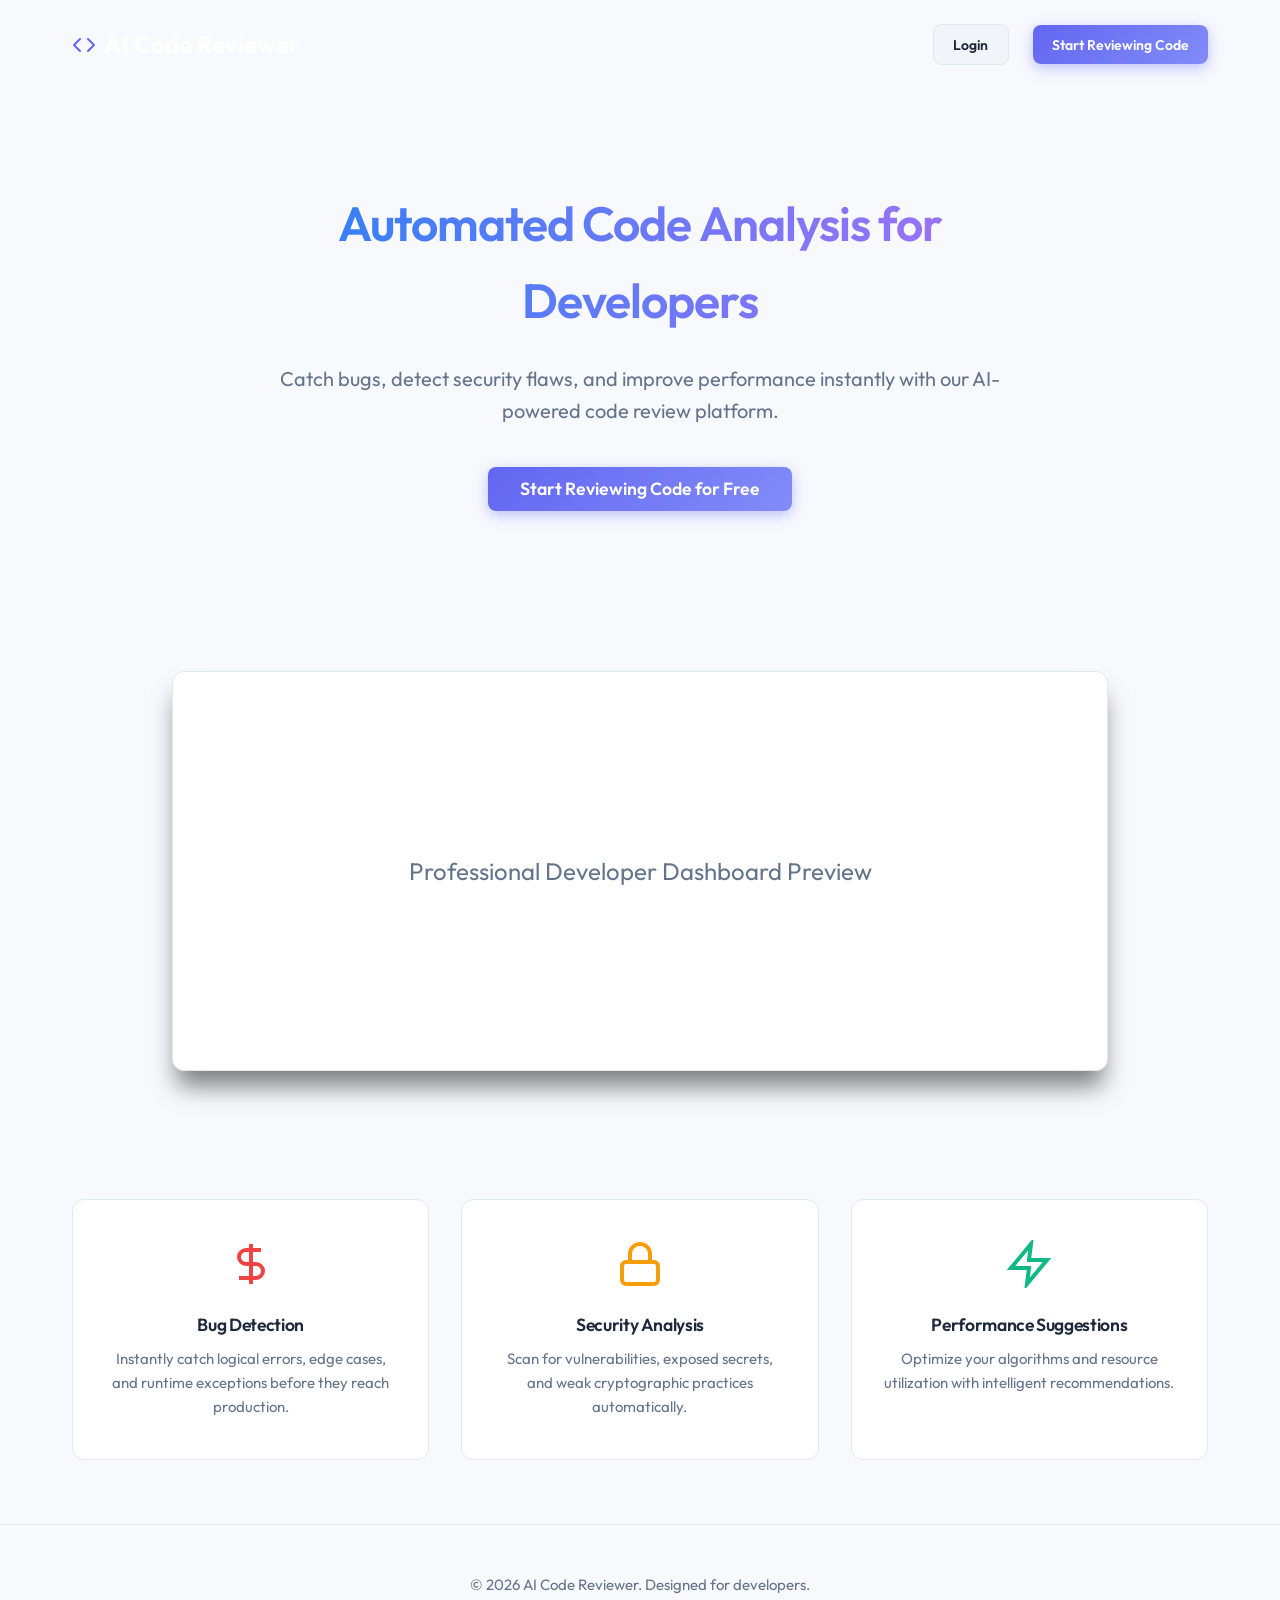
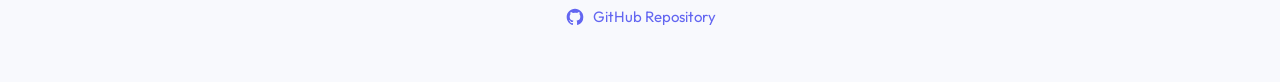
<file: index.html>
<!DOCTYPE html>
<html lang="en">
<head>
    <meta charset="UTF-8">
    <meta name="viewport" content="width=device-width, initial-scale=1.0">
    <title>AI Code Reviewer - Automated Code Analysis</title>
    <link rel="stylesheet" href="styles/main.css">
    <style>
        .hero {
            text-align: center;
            padding: 6rem 2rem;
            max-width: 800px;
            margin: 0 auto;
        }
        .hero h1 {
            font-size: 3rem;
            margin-bottom: 1.5rem;
            background: linear-gradient(to right, #2f81f7, #a371f7);
            -webkit-background-clip: text;
            -webkit-text-fill-color: transparent;
        }
        .hero p {
            font-size: 1.25rem;
            color: var(--text-secondary);
            margin-bottom: 2.5rem;
        }
        .features {
            display: grid;
            grid-template-columns: repeat(auto-fit, minmax(280px, 1fr));
            gap: 2rem;
            padding: 4rem 2rem;
            max-width: 1200px;
            margin: 0 auto;
        }
        .feature-card {
            background-color: var(--bg-secondary);
            border: 1px solid var(--border-color);
            padding: 2.5rem 2rem;
            border-radius: var(--border-radius);
            text-align: center;
            transition: transform var(--transition-speed);
        }
        .feature-card:hover {
            transform: translateY(-5px);
            border-color: var(--accent-color);
        }
        .feature-card h3 {
            margin-top: 1rem;
            margin-bottom: 0.5rem;
            color: var(--text-primary);
        }
        .feature-card p {
            color: var(--text-secondary);
        }
        .preview-section {
            padding: 4rem 2rem;
            max-width: 1000px;
            margin: 0 auto;
        }
        .preview-image {
            width: 100%;
            height: 400px;
            background-color: var(--bg-secondary);
            border: 1px solid var(--border-color);
            border-radius: 12px;
            box-shadow: 0 20px 25px -5px rgba(0, 0, 0, 0.5);
            display: flex;
            align-items: center;
            justify-content: center;
            font-size: 1.5rem;
            color: var(--text-secondary);
        }
        .navbar {
            display: flex;
            justify-content: space-between;
            align-items: center;
            padding: 1.5rem 2rem;
            max-width: 1200px;
            margin: 0 auto;
            width: 100%;
        }
        .logo {
            font-size: 1.5rem;
            font-weight: bold;
            color: #ffffff;
            display: flex;
            align-items: center;
            gap: 0.5rem;
        }
        .nav-links {
            display: flex;
            gap: 1.5rem;
            align-items: center;
        }
        .footer {
            text-align: center;
            padding: 3rem 2rem;
            border-top: 1px solid var(--border-color);
            margin-top: auto;
            color: var(--text-secondary);
        }
    </style>
</head>
<body>
    <header class="navbar">
        <div class="logo">
            <svg width="24" height="24" viewBox="0 0 24 24" fill="none" stroke="var(--accent-color)" stroke-width="2" stroke-linecap="round" stroke-linejoin="round">
                <polyline points="16 18 22 12 16 6"></polyline>
                <polyline points="8 6 2 12 8 18"></polyline>
            </svg>
            AI Code Reviewer
        </div>
        <div class="nav-links">
            <a href="login.html" class="btn btn-secondary">Login</a>
            <a href="register.html" class="btn btn-primary">Start Reviewing Code</a>
        </div>
    </header>

    <main>
        <section class="hero">
            <h1>Automated Code Analysis for Developers</h1>
            <p>Catch bugs, detect security flaws, and improve performance instantly with our AI-powered code review platform.</p>
            <a href="register.html" class="btn btn-primary" style="font-size: 1.1rem; padding: 0.75rem 2rem;">Start Reviewing Code for Free</a>
        </section>

        <section class="preview-section">
            <div class="preview-image">
                Professional Developer Dashboard Preview
            </div>
        </section>

        <section class="features">
            <div class="feature-card">
                <svg width="48" height="48" viewBox="0 0 24 24" fill="none" stroke="var(--danger-color)" stroke-width="2">
                    <path d="M12 2v20"></path><path d="M17 5H9.5a3.5 3.5 0 0 0 0 7h5a3.5 3.5 0 0 1 0 7H6"></path>
                </svg>
                <h3>Bug Detection</h3>
                <p>Instantly catch logical errors, edge cases, and runtime exceptions before they reach production.</p>
            </div>
            <div class="feature-card">
                <svg width="48" height="48" viewBox="0 0 24 24" fill="none" stroke="var(--warning-color)" stroke-width="2">
                    <rect x="3" y="11" width="18" height="11" rx="2" ry="2"></rect><path d="M7 11V7a5 5 0 0 1 10 0v4"></path>
                </svg>
                <h3>Security Analysis</h3>
                <p>Scan for vulnerabilities, exposed secrets, and weak cryptographic practices automatically.</p>
            </div>
            <div class="feature-card">
                <svg width="48" height="48" viewBox="0 0 24 24" fill="none" stroke="var(--success-color)" stroke-width="2">
                    <path d="M13 2L3 14h9l-1 8 10-12h-9l1-8z"></path>
                </svg>
                <h3>Performance Suggestions</h3>
                <p>Optimize your algorithms and resource utilization with intelligent recommendations.</p>
            </div>
        </section>
    </main>

    <footer class="footer">
        <p>&copy; 2026 AI Code Reviewer. Designed for developers.</p>
        <a href="https://github.com" target="_blank" class="mt-2" style="display:inline-flex; align-items:center; gap:0.5rem; justify-content:center;">
            <svg width="20" height="20" viewBox="0 0 24 24" fill="currentColor">
                <path d="M12 2C6.477 2 2 6.484 2 12.017c0 4.425 2.865 8.18 6.839 9.504.5.092.682-.217.682-.483 0-.237-.008-.868-.013-1.703-2.782.605-3.369-1.343-3.369-1.343-.454-1.158-1.11-1.466-1.11-1.466-.908-.62.069-.608.069-.608 1.003.07 1.531 1.032 1.531 1.032.892 1.53 2.341 1.088 2.91.832.092-.647.35-1.088.636-1.338-2.22-.253-4.555-1.113-4.555-4.951 0-1.093.39-1.988 1.029-2.688-.103-.253-.446-1.272.098-2.65 0 0 .84-.27 2.75 1.026A9.564 9.564 0 0112 6.844c.85.004 1.705.115 2.504.337 1.909-1.296 2.747-1.027 2.747-1.027.546 1.379.202 2.398.1 2.651.64.7 1.028 1.595 1.028 2.688 0 3.848-2.339 4.695-4.566 4.943.359.309.678.92.678 1.855 0 1.338-.012 2.419-.012 2.747 0 .268.18.58.688.482A10.019 10.019 0 0022 12.017C22 6.484 17.522 2 12 2z"></path>
            </svg>
            GitHub Repository
        </a>
    </footer>

    <script src="js/app.js"></script>
</body>
</html>
</file>
<file: styles/main.css>
/* Premium Custom UI - White, Lavender, Blue, Green Palette */
@import url('https://fonts.googleapis.com/css2?family=Outfit:wght@300;400;500;600;700&display=swap');

:root {
    /* Color Palette */
    --bg-primary: #f8f9fd; /* Off-white with a hint of blue */
    --bg-secondary: #ffffff; /* Pure white for cards */
    --border-color: #e2e8f0;
    
    /* Typography */
    --text-primary: #1e293b; /* Slate dark blue */
    --text-secondary: #64748b; /* Slate medium */
    
    /* Accents - Lavender & Blue */
    --accent-color: #6366f1; /* Indigo */
    --accent-hover: #4f46e5;
    --lavender-light: #e0e7ff;
    --lavender: #818cf8;
    --blue-primary: #3b82f6;
    --blue-light: #dbeafe;
    
    /* Accents - Green */
    --success-color: #10b981; /* Emerald green */
    --success-light: #d1fae5;
    
    /* Accents - Red/Yellow for alerts */
    --danger-color: #ef4444; 
    --warning-color: #f59e0b;
    
    /* UI Elements */
    --btn-bg: #f1f5f9;
    --btn-hover: #e2e8f0;
    --border-radius: 12px;
    --transition-speed: 0.3s;
    --font-family: 'Outfit', -apple-system, BlinkMacSystemFont, "Segoe UI", Roboto, sans-serif;
    
    /* Shadows */
    --shadow-sm: 0 1px 2px 0 rgba(0, 0, 0, 0.05);
    --shadow-md: 0 4px 6px -1px rgba(0, 0, 0, 0.1), 0 2px 4px -1px rgba(0, 0, 0, 0.06);
    --shadow-lg: 0 10px 15px -3px rgba(0, 0, 0, 0.1), 0 4px 6px -2px rgba(0, 0, 0, 0.05);
    
    /* Gradients */
    --gradient-primary: linear-gradient(135deg, var(--accent-color) 0%, var(--lavender) 100%);
    --gradient-blue: linear-gradient(135deg, var(--blue-primary) 0%, #60a5fa 100%);
    --gradient-green: linear-gradient(135deg, var(--success-color) 0%, #34d399 100%);
}

* {
    box-sizing: border-box;
    margin: 0;
    padding: 0;
}

body {
    background-color: var(--bg-primary);
    color: var(--text-primary);
    font-family: var(--font-family);
    line-height: 1.6;
    font-size: 15px;
    display: flex;
    flex-direction: column;
    min-height: 100vh;
    -webkit-font-smoothing: antialiased;
}

a {
    color: var(--accent-color);
    text-decoration: none;
    transition: all var(--transition-speed) ease;
}

a:hover {
    color: var(--accent-hover);
}

h1, h2, h3, h4, h5, h6 {
    color: var(--text-primary);
    font-weight: 600;
    letter-spacing: -0.02em;
}

/* Layout */
.app-container {
    display: flex;
    flex: 1;
    height: 100vh;
}

/* Form Styles */
.form-group {
    margin-bottom: 1.25rem;
}

.form-group label {
    display: block;
    margin-bottom: 0.5rem;
    color: var(--text-primary);
    font-weight: 500;
    font-size: 0.95rem;
}

.form-control {
    width: 100%;
    padding: 0.75rem 1rem;
    background-color: var(--bg-secondary);
    border: 2px solid var(--border-color);
    border-radius: 8px;
    color: var(--text-primary);
    font-family: inherit;
    font-size: 15px;
    transition: all var(--transition-speed) ease;
}

.form-control:focus {
    outline: none;
    border-color: var(--lavender);
    box-shadow: 0 0 0 4px var(--lavender-light);
}

/* Buttons */
.btn {
    display: inline-flex;
    align-items: center;
    justify-content: center;
    padding: 0.6rem 1.2rem;
    font-size: 14px;
    font-weight: 600;
    line-height: 20px;
    border-radius: 8px;
    border: none;
    cursor: pointer;
    transition: all var(--transition-speed) cubic-bezier(0.4, 0, 0.2, 1);
    text-decoration: none;
    font-family: inherit;
    gap: 0.5rem;
}

.btn:active {
    transform: translateY(1px);
}

.btn:hover {
    transform: translateY(-2px);
    box-shadow: var(--shadow-md);
}

.btn-primary {
    background: var(--gradient-primary);
    color: #ffffff;
    box-shadow: 0 4px 14px 0 rgba(99, 102, 241, 0.39);
}

.btn-primary:hover {
    background: linear-gradient(135deg, var(--accent-hover) 0%, var(--accent-color) 100%);
    color: #ffffff;
}

.btn-secondary {
    background-color: var(--btn-bg);
    color: var(--text-primary);
    border: 1px solid var(--border-color);
}

.btn-secondary:hover {
    background-color: var(--btn-hover);
    color: var(--accent-color);
}

/* Cards */
.card {
    background-color: var(--bg-secondary);
    border: 1px solid rgba(226, 232, 240, 0.8);
    border-radius: var(--border-radius);
    padding: 1.5rem;
    box-shadow: var(--shadow-sm);
    transition: all var(--transition-speed);
}

.card:hover {
    box-shadow: var(--shadow-md);
    border-color: var(--lavender-light);
}

/* Badges */
.badge {
    display: inline-block;
    padding: 0.25em 0.75em;
    font-size: 12px;
    font-weight: 600;
    letter-spacing: 0.02em;
    border-radius: 2em;
    text-transform: uppercase;
}

.badge-low { background-color: var(--blue-light); color: var(--blue-primary); border: 1px solid rgba(59, 130, 246, 0.2); }
.badge-medium { background-color: #fef3c7; color: var(--warning-color); border: 1px solid rgba(245, 158, 11, 0.2); }
.badge-high { background-color: #fee2e2; color: var(--danger-color); border: 1px solid rgba(239, 68, 68, 0.2); }
.badge-critical { background: linear-gradient(135deg, var(--danger-color), #b91c1c); color: white; border: none; }

/* Tables */
.table-container {
    overflow-x: auto;
    border: 1px solid var(--border-color);
    border-radius: var(--border-radius);
    background-color: var(--bg-secondary);
    box-shadow: var(--shadow-sm);
}

table {
    width: 100%;
    border-collapse: separate;
    border-spacing: 0;
    text-align: left;
}

th, td {
    padding: 1rem;
    border-bottom: 1px solid var(--border-color);
}

th {
    background-color: rgba(248, 249, 253, 0.5);
    font-weight: 600;
    color: var(--text-secondary);
    font-size: 13px;
    text-transform: uppercase;
    letter-spacing: 0.05em;
}

tbody tr {
    background-color: var(--bg-secondary);
    transition: all var(--transition-speed);
}

tbody tr:hover {
    background-color: var(--lavender-light);
    transform: scale(1.001);
}

tbody tr:last-child td {
    border-bottom: none;
}

/* Sidebar Navigation */
.sidebar {
    width: 280px;
    background-color: var(--bg-secondary);
    border-right: 1px solid var(--border-color);
    display: flex;
    flex-direction: column;
    height: 100vh;
    position: sticky;
    top: 0;
    box-shadow: 1px 0 10px rgba(0,0,0,0.02);
}

.sidebar-header {
    padding: 2rem 1.5rem;
    display: flex;
    align-items: center;
    gap: 0.75rem;
}

.sidebar-header svg {
    filter: drop-shadow(0 4px 6px rgba(99, 102, 241, 0.3));
}

.sidebar-header h2 {
    font-size: 1.25rem;
    font-weight: 700;
    background: var(--gradient-primary);
    -webkit-background-clip: text;
    background-clip: text;
    -webkit-text-fill-color: transparent;
    margin: 0;
}

.sidebar-nav {
    padding: 1rem;
    flex: 1;
    overflow-y: auto;
    display: flex;
    flex-direction: column;
    gap: 0.25rem;
}

.nav-item {
    display: flex;
    align-items: center;
    padding: 0.75rem 1rem;
    color: var(--text-secondary);
    border-radius: 8px;
    font-weight: 500;
    transition: all 0.2s ease;
    position: relative;
}

.nav-item::before {
    content: '';
    position: absolute;
    left: 0;
    top: 50%;
    transform: translateY(-50%);
    height: 0;
    width: 3px;
    background: var(--gradient-primary);
    border-radius: 0 4px 4px 0;
    transition: height 0.2s ease;
}

.nav-item:hover {
    background-color: var(--bg-primary);
    color: var(--accent-color);
}

.nav-item.active {
    background-color: var(--lavender-light);
    color: var(--accent-color);
    font-weight: 600;
}

.nav-item.active::before {
    height: 60%;
}

.nav-item svg {
    margin-right: 0.75rem;
    stroke: currentColor;
    width: 20px;
    height: 20px;
    transition: transform 0.2s ease;
}

.nav-item:hover svg {
    transform: translateX(2px);
}

.sidebar-footer {
    padding: 1.5rem;
}

.logout-btn {
    color: var(--danger-color) !important;
    background-color: #fee2e2 !important;
}

.logout-btn:hover {
    background-color: #fecaca !important;
    color: #b91c1c !important;
}

/* Dashboard Workspace */
.workspace {
    flex: 1;
    display: flex;
    flex-direction: column;
    overflow: hidden;
    height: 100vh;
    background-color: var(--bg-primary);
}

.top-navbar {
    height: 70px;
    background-color: var(--bg-secondary);
    border-bottom: 1px solid var(--border-color);
    display: flex;
    align-items: center;
    justify-content: flex-end;
    padding: 0 2rem;
    position: sticky;
    top: 0;
    z-index: 10;
    background: rgba(255, 255, 255, 0.8);
    backdrop-filter: blur(12px);
}

.user-profile {
    display: flex;
    align-items: center;
    gap: 1rem;
    padding: 0.5rem;
    border-radius: 2rem;
    cursor: pointer;
    transition: background 0.2s;
}

.user-profile:hover {
    background-color: var(--btn-bg);
}

.avatar {
    width: 36px;
    height: 36px;
    border-radius: 50%;
    background: var(--gradient-primary);
    display: flex;
    align-items: center;
    justify-content: center;
    color: white;
    box-shadow: var(--shadow-sm);
}
.avatar svg {
    fill: white !important;
    width: 20px;
    height: 20px;
}

.main-content {
    flex: 1;
    padding: 2.5rem;
    overflow-y: auto;
}

/* Utilities */
.text-center { text-align: center; }
.mt-1 { margin-top: 0.25rem; }
.mt-2 { margin-top: 0.5rem; }
.mt-3 { margin-top: 1rem; }
.mt-4 { margin-top: 1.5rem; }
.mt-5 { margin-top: 2rem; }
.mt-8 { margin-top: 4rem; }
.mb-1 { margin-bottom: 0.25rem; }
.mb-2 { margin-bottom: 0.5rem; }
.mb-3 { margin-bottom: 1rem; }
.mb-4 { margin-bottom: 1.5rem; }
.flex { display: flex; }
.justify-between { justify-content: space-between; }
.justify-center { justify-content: center; }
.align-center { align-items: center; }
.gap-2 { gap: 0.5rem; }
.gap-3 { gap: 1rem; }
.gap-4 { gap: 1.5rem; }
.grid { display: grid; }
.grid-cols-2 { grid-template-columns: repeat(2, minmax(0, 1fr)); }
.grid-cols-3 { grid-template-columns: repeat(3, minmax(0, 1fr)); }
.grid-cols-4 { grid-template-columns: repeat(4, minmax(0, 1fr)); }

/* Dashboard Grids */
.dashboard-grid {
    display: grid;
    grid-template-columns: repeat(auto-fit, minmax(240px, 1fr));
    gap: 1.5rem;
    margin-bottom: 2.5rem;
}

/* Stat Widgets */
.stat-card {
    display: flex;
    align-items: center;
    border: none;
    background: var(--bg-secondary);
    position: relative;
    overflow: hidden;
}

.stat-card::after {
    content: '';
    position: absolute;
    top: 0;
    right: 0;
    width: 100px;
    height: 100%;
    background: linear-gradient(90deg, transparent, rgba(255,255,255,0.4), transparent);
    transform: skewX(-20deg) translateX(-150%);
    animation: shine 3s infinite;
}

@keyframes shine {
    0% { transform: skewX(-20deg) translateX(-150%); }
    20%, 100% { transform: skewX(-20deg) translateX(300%); }
}

.stat-icon {
    width: 56px;
    height: 56px;
    border-radius: 12px;
    display: flex;
    align-items: center;
    justify-content: center;
    margin-right: 1.25rem;
    box-shadow: inset 0 2px 4px rgba(255,255,255,0.5), var(--shadow-sm);
}

.icon-blue { background: var(--gradient-blue); color: white; border: none; }
.icon-red { background: linear-gradient(135deg, #f87171, #ef4444); color: white; border: none; }
.icon-green { background: var(--gradient-green); color: white; border: none; }
.icon-yellow { background: linear-gradient(135deg, #fbbf24, #f59e0b); color: white; border: none; }

.stat-widget {
    display: flex;
    flex-direction: column;
}
.stat-widget .stat-title {
    color: var(--text-secondary);
    font-size: 13px;
    font-weight: 500;
    margin-bottom: 0.25rem;
    text-transform: uppercase;
    letter-spacing: 0.05em;
}
.stat-widget .stat-value {
    font-size: 28px;
    font-weight: 700;
    color: var(--text-primary);
    line-height: 1.2;
}

/* Loading Spinner */
.spinner {
    border: 3px solid rgba(0, 0, 0, 0.1);
    border-radius: 50%;
    border-top: 3px solid var(--accent-color);
    width: 24px;
    height: 24px;
    animation: spin 1s cubic-bezier(0.55, 0.15, 0.45, 0.85) infinite;
    display: inline-block;
}

@keyframes spin {
    0% { transform: rotate(0deg); }
    100% { transform: rotate(360deg); }
}

/* Code Viewer Area */
.review-layout {
    display: grid;
    grid-template-columns: 1fr 1fr;
    gap: 1.5rem;
    height: calc(100vh - 160px);
}

.code-viewer, .review-comments {
    background-color: var(--bg-secondary);
    border: 1px solid var(--border-color);
    border-radius: var(--border-radius);
    display: flex;
    flex-direction: column;
    overflow: hidden;
    box-shadow: var(--shadow-sm);
}

.pane-header {
    padding: 1rem 1.25rem;
    border-bottom: 1px solid var(--border-color);
    background-color: var(--bg-secondary);
    font-weight: 600;
    color: var(--text-primary);
    display: flex;
    align-items: center;
    justify-content: space-between;
}

.pane-content {
    flex: 1;
    overflow-y: auto;
    padding: 1.25rem;
    background-color: #fafbfe;
}

.comment-card {
    background-color: var(--bg-secondary);
    border: 1px solid var(--border-color);
    border-radius: 8px;
    padding: 1.25rem;
    margin-bottom: 1rem;
    box-shadow: 0 2px 4px rgba(0,0,0,0.02);
    transition: transform 0.2s;
}

.comment-card:hover {
    transform: translateY(-2px);
    box-shadow: var(--shadow-sm);
    border-color: var(--lavender);
}

.comment-card-header {
    display: flex;
    justify-content: space-between;
    align-items: center;
    margin-bottom: 0.75rem;
    font-family: inherit;
    font-size: 13px;
    font-weight: 600;
}

.comment-desc {
    margin-bottom: 1rem;
    color: var(--text-secondary);
    font-size: 14.5px;
}

.suggestion-box {
    background-color: var(--success-light);
    border-left: 3px solid var(--success-color);
    padding: 1rem;
    border-radius: 0 8px 8px 0;
    font-size: 14px;
    color: #065f46;
    font-family: 'Consolas', monospace;
}

/* Auth Pages */
.auth-container {
    min-height: 100vh;
    display: flex;
    align-items: center;
    justify-content: center;
    background: radial-gradient(circle at top right, var(--lavender-light), transparent 40%),
                radial-gradient(circle at bottom left, var(--blue-light), transparent 40%);
    background-color: var(--bg-primary);
    padding: 2rem;
}

.auth-card {
    background: rgba(255, 255, 255, 0.9);
    backdrop-filter: blur(10px);
    border: 1px solid rgba(255, 255, 255, 0.5);
    border-radius: 20px;
    padding: 3rem;
    width: 100%;
    max-width: 440px;
    box-shadow: 0 20px 40px -10px rgba(99, 102, 241, 0.15);
}

.auth-card h1 {
    font-size: 2rem;
    margin-bottom: 0.5rem;
    text-align: center;
    background: var(--gradient-primary);
    -webkit-background-clip: text;
    background-clip: text;
    -webkit-text-fill-color: transparent;
}

.auth-card p {
    text-align: center;
    color: var(--text-secondary);
    margin-bottom: 2rem;
}

.auth-card .btn {
    width: 100%;
    padding: 0.75rem;
    font-size: 1rem;
    margin-top: 1rem;
}
</file>
